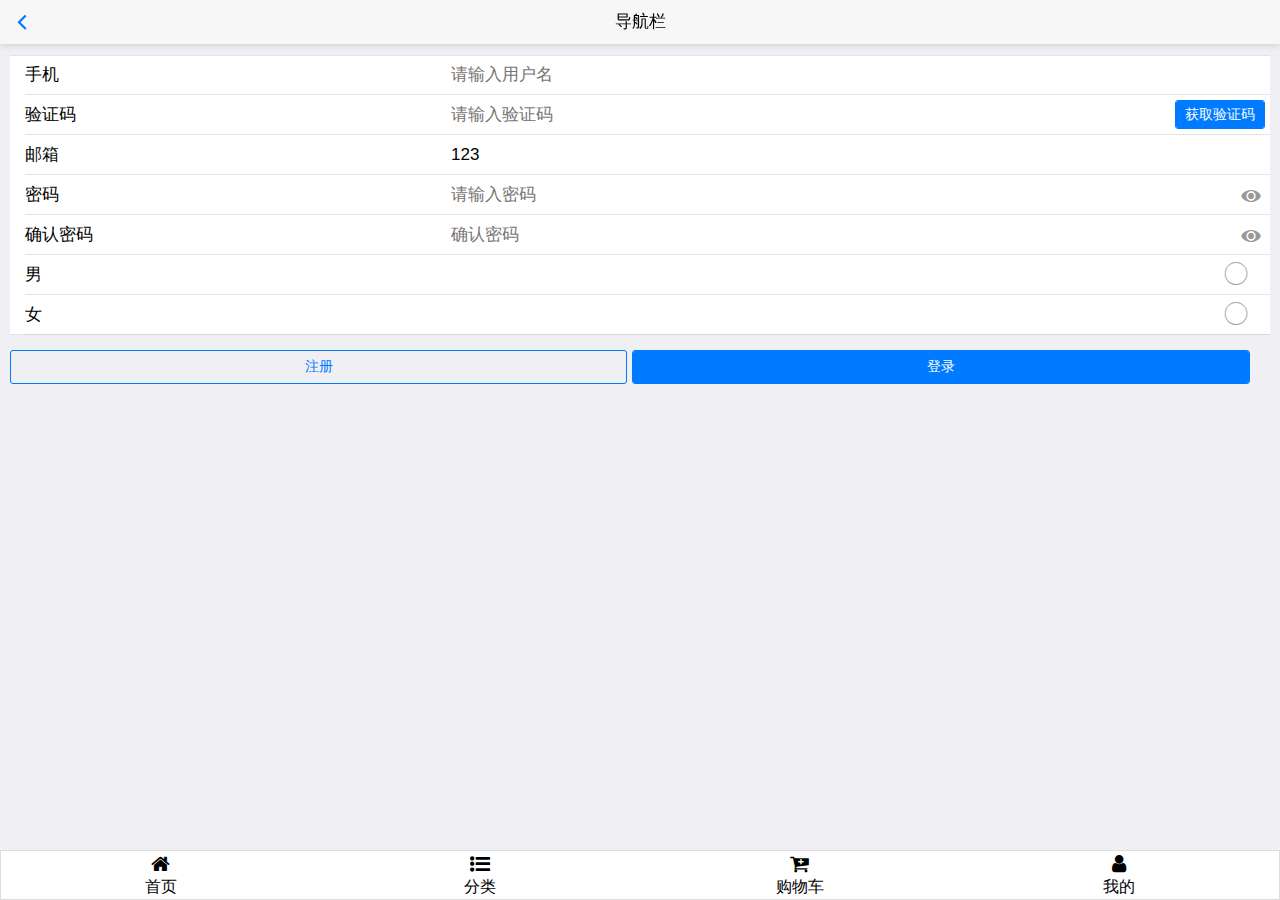
<file: pages/reg.html>
<!DOCTYPE html>
<html lang="en">

<head>
    <meta charset="UTF-8">
    <meta name="viewport" content="width=device-width, initial-scale=1.0">
    <meta http-equiv="X-UA-Compatible" content="ie=edge">
    <title>驻车1</title>
    <link rel="stylesheet" href="../lib/fontawesome/css/font-awesome.css">
    <link rel="stylesheet" href="../lib/mui/css/mui.css">
    <link rel="stylesheet" href="../css/commer.css">
    <link rel="stylesheet" href="../css/reg.css">
</head>

<body>
    <!-- 头部搜索栏 -->
    <header id="header" class="mui-bar mui-bar-nav">
        <a  class="mui-action-back mui-icon mui-icon-left-nav mui-pull-left"></a>
        <h1 class="mui-title">导航栏</h1>
    </header>
    <!-- 主体内容 -->

    <div class="pyg_view">
        <form class="mui-input-group" id="form">
            <div class="mui-input-row">
                <label>手机</label>
                <input type="text" class="mui-input-clear" placeholder="请输入用户名">
            </div>
            <div class="mui-input-row">
                <label>验证码</label>
                <input type="text" class="mui-input-clear" placeholder="请输入验证码">
                <button type="button" class="mui-btn mui-btn-primary">获取验证码</button>
            </div>
            <div class="mui-input-row">
                <label>邮箱</label>
                <input type="text" class="mui-input-clear" placeholder="请输入邮箱" value="123">
            </div>
            <div class="mui-input-row">
                <label>密码</label>
                <input type="password" class="mui-input-password" placeholder="请输入密码">
            </div>
            <div class="mui-input-row">
                <label>确认密码</label>
                <input type="password" class="mui-input-password" placeholder="确认密码">
            </div>
            <div class="mui-input-row mui-radio">
                <label>男</label>
                <input name="radio1" type="radio">
            </div>
            <div class="mui-input-row mui-radio">
                <label>女</label>
                <input name="radio1" type="radio">
            </div>

        </form>
        <div class="login_btn_tool">
                <a href="javascript:;" class="mui-btn mui-btn-primary mui-btn-outlined" id="zc">注册</a>
                <a href="javascript:;" class="mui-btn mui-btn-primary">登录</a>
            </div>
    </div>
    <!-- 底部 -->
    <footer class="pyg_footer">
        <a href="../index.html">
            <span class="fa fa-home"></span>
            <div>首页</div>
        </a>
        <a href="./category.html">
            <span class="fa  fa-list-ul"></span>
            <div>分类</div>
        </a>
        <a href="javascript:;">
            <span class="fa fa-cart-plus"></span>
            <div>购物车</div>
        </a>
        <a href="javascript:;">
            <span class="fa fa-user"></span>
            <div>我的</div>
        </a>

    </footer>
</body>

<!-- 模板 -->

<!-- 模板 -->

<script src="../lib/arttemplate/template-web.js"></script>
<script src="../lib/iscroll/iscroll.js"></script>
<script src="../lib/mui/js/mui.js"></script>
<script src="../lib/zepto/zepto.js"></script>
<script src="../js/commer.js"></script>
<script src="../js/reg.js"></script>

</html>
</file>
<file: css/commer.css>
html, body {
  height: 100%;
}

body {
  padding-top: 45px;
  padding-bottom: 50px;
}

.pyg_view {
  height: 100%;
  overflow: scroll;
}

.pyg_header {
  height: 45px;
  width: 100%;
  position: fixed;
  top: 0;
  left: 0;
  background: #fff;
  padding: 5px;
}

.pyg_footer {
  height: 50px;
  width: 100%;
  position: fixed;
  left: 0;
  bottom: 0;
  display: -webkit-box;
  display: -ms-flexbox;
  display: flex;
  background: #fff;
  border: 1px solid #ddd;
}

.pyg_footer a {
  -webkit-box-flex: 1;
      -ms-flex: 1;
          flex: 1;
  text-align: center;
  color: #000;
  padding-top: 3px;
}

.pyg_footer a span {
  font-size: 20px;
}

.pyg_footer a div {
  font-size: 16px;
}

.loadding::before {
  position: fixed;
  top: 0;
  left: 0;
  width: 100%;
  height: 100%;
  background-color: #fff;
  opacity: .5;
  content: "";
  z-index: 100;
}

.loadding::after {
  font: normal normal normal 14px/1 FontAwesome;
  position: fixed;
  top: 40%;
  left: 50%;
  margin-left: -50px;
  font-size: 100px;
  color: #0094ff;
  content: "\f013";
  z-index: 101;
  -webkit-animation: fa-spin 3s infinite linear;
          animation: fa-spin 3s infinite linear;
}
/*# sourceMappingURL=commer.css.map */
</file>
<file: css/reg.css>
.pyg_view {
  padding: 10px;
}

.pyg_view .mui-input-group .mui-input-row:nth-of-type(2) {
  position: relative;
}

.pyg_view .mui-input-group .mui-input-row:nth-of-type(2) button {
  position: absolute;
  top: 5px;
  right: 5px;
  padding: 6px;
  width: 90px;
}

.pyg_view .login_btn_tool a {
  width: 49%;
  margin-top: 15px;
}
/*# sourceMappingURL=reg.css.map */
</file>
